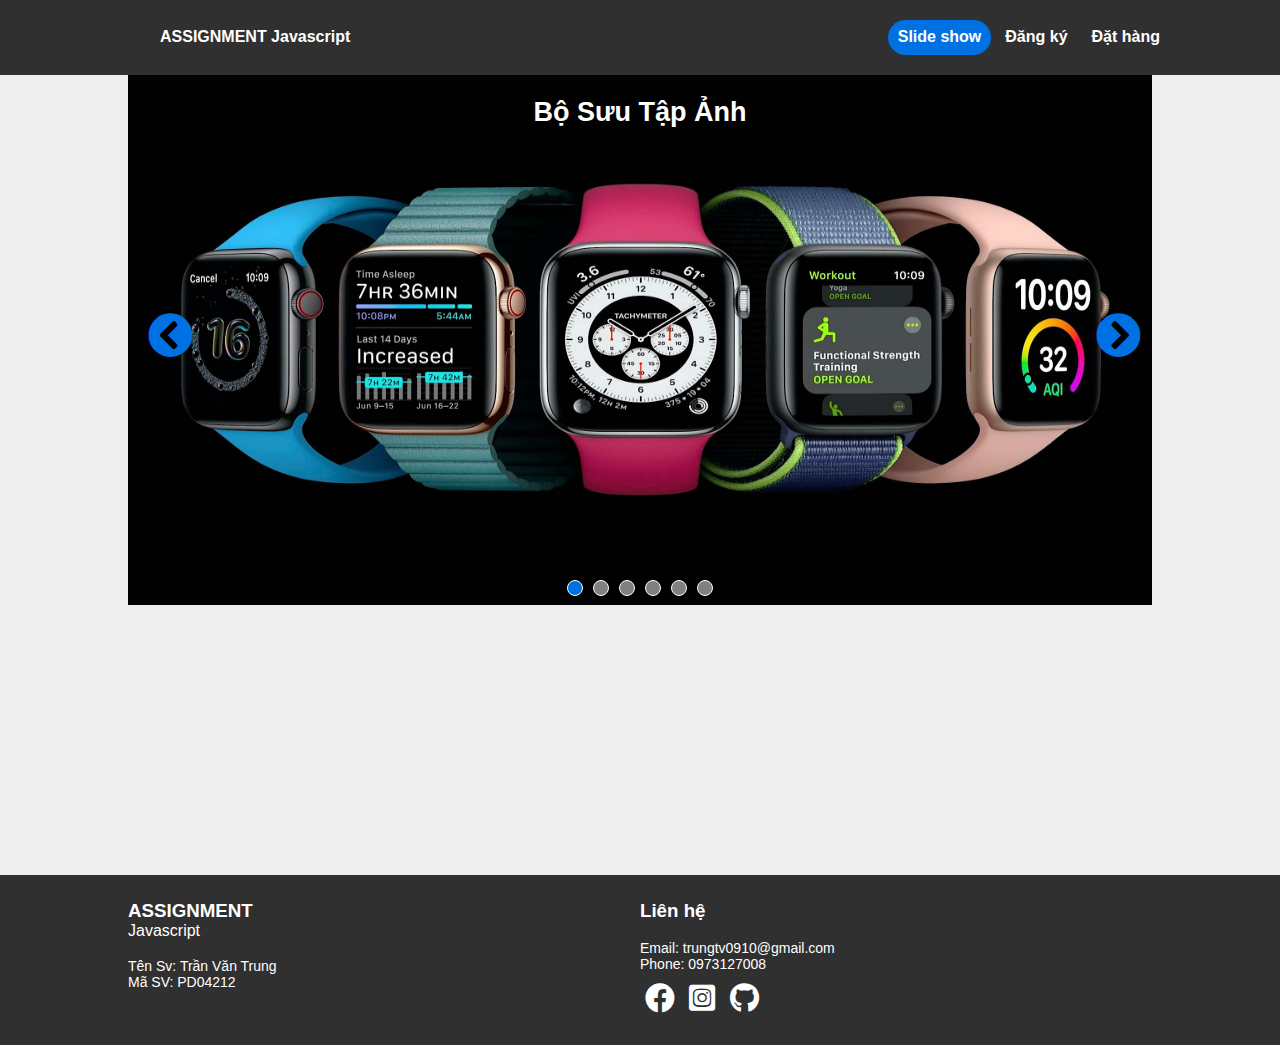
<file: index.html>
<!DOCTYPE html>
<html lang="en">

<head>
    <meta charset="UTF-8">
    <meta name="viewport" content="width=device-width, initial-scale=1.0">
    <link rel="stylesheet" href="css/1.css">
    <link rel="stylesheet" href="css/slide-show.css">
    <link rel="stylesheet" href="plugin/fontawesome/css/all.css">
    <!-- <link href="//db.onlinewebfonts.com/c/03fe5644d1605049951f58ca7961c33f?family=Samsung+Sharp+Sans+Bold" rel="stylesheet" type="text/css"/> -->

    <title>Trang chủ</title>
</head>

<body>

    <div class="wrapper ">
        <div class="header">
            <div class="container">
                <div class="logo float-left" style="background: none;">ASSIGNMENT Javascript</div>
                <div class="catogory float-right">
                    <ul>
                        <li class="kich_hoat"><a href="index.html">Slide show</a></li>
                        <li><a href="register.html">Đăng ký</a></li>
                        <li><a href="sell.html">Đặt hàng</a></li>
                    </ul>
                </div>
            </div>

        </div> <!-- header-->

        <!-- container -->
        <!-- wrapper -->
        <div class="container min-height">

            <div class="slide-show">

                <div class="anh">
                    <div class="tieu-de">
                        <h2>Bộ Sưu Tập Ảnh</h2>

                    </div>

                    <ul>
                        <li class="active">

                            <img src="images/anh0.jpg" alt="">

                        </li>
                        <li>

                            <img src="images/anh1.jpg" alt="">

                        </li>
                        <li>

                            <img src="images/anh2.jpg" alt="">

                        </li>
                        <li>

                            <img src="images/anh3.jpg" alt="">

                        </li>
                        <li>

                            <img src="images/anh4.jpg" alt="">

                        </li>
                        <li>

                            <img src="images/anh5.jpg" alt="">

                        </li>

                    </ul>
                    <!-- <span>Trungtvpd04212</span> -->



                </div><!-- ảnh-->


                <div class="nut">
                    <div class="nut-pre float-left"><i class="fas fa-chevron-circle-left"></i></div>
                    <div class="nut-next float-right"><i class="fas fa-chevron-circle-right"></i></div>
                </div><!-- nút bao ngoài-->
                <div class="list-nut">
                    <ul>
                        <li class="nut-do"  >1</li>
                        <li>2</li>
                        <li >3</li>
                        <li >4</li>
                        <li >5</li>
                        <li >6</li>
                    </ul>
                </div>
            </div><!-- slide show-->


        </div>
        <!--container-->
        <!-- footer -->
        <div class="footer">
            <div class="container">

                <div class="footer-trai float-left">
                    <h3>ASSIGNMENT</h3> <span>Javascript</span>
                    <br>
                    <br>
                    <p>Tên Sv: Trần Văn Trung</p>
                    <p>Mã SV: PD04212</p>
                </div>
                <div class="footer-phai float-left">
                    <h3>
                        Liên hệ
                    </h3>
                    <br>
                    <p>Email: trungtv0910@gmail.com</p>
                    <p>Phone: 0973127008</p>
                    <a href="https://www.facebook.com/profile.php?id=100026976980397" target="_blank"><i
                            class="fab fa-facebook"></i></a>
                    <a href=""><i class="fab fa-instagram-square"></i></a>
                    <a href="https://github.com/trungtv0910" target="_blank"><i class="fab fa-github"></i></a>
                </div>
            </div>
        </div>

    </div>


    <script src="js/slide.js"></script>
</body>

</html>
</file>
<file: css/1.css>
* {margin:0;padding: 0;}
html,body{width: 100%;height: 100%;}

ul li{list-style: none;}
.float-left{float: left;}
.float-right{float:right;}
.text-center{text-align:  center;}

img{width: 100%;
height: 100%;}

.container{
    width: 80%;
    height: 100%;
    margin: 0px auto;
  
}
.min-height{
    min-height: 800px;
    /* min-height: 100%; */
}
.wrapper{
    width: 100%;
    /* min-height: 680px; */
    /* height: 100%; */
    /* margin: 0px auto; */
    /* overflow: hidden; */
    background-color: rgb(239, 239, 239);
    font-family:Roboto, Helvetica, Arial, sans-serif;
    
}
.header {
    /* background-color: whitesmoke; */
    background-color: rgba(0,0,0,0.8);
    padding: 20px;
    display: flex;
    /* box-shadow: 1px 1px 1px rgb(179, 164, 164); */
    z-index: 999;
    
    width: 100%;
    
}
/* .header .catogory{
    width: 350px;
} */
.header .catogory ul{
    display: flex;
    overflow: hidden;
}
.header .catogory ul li,.logo{
    padding: 3px 10px;
    margin: 0 2px;
    font-size: 16px;
    line-height: 1.8;
}
.header .catogory ul li:hover ,.kich_hoat{
    background-color: #0071e3;
    border-radius: 69px;
}
.kich_hoat>a{color: white !important}
.header .catogory ul li:hover a{color: white;}
.header a{display: block;
text-decoration: none;
color: #fff;

font-weight: 600;}
.logo{color: #fff ;
    font-weight: bolder;
    
}

.footer {
    background-color: rgba(0,0,0,0.8);
    height: 120px;
    padding: 25px 0;
    color: #fff;
    
}
.footer p{font-size: 14px;}
.footer-trai{width: 50%;}
.footer-phai{width: 30%;}
.footer a{ 
display: inline-block;
color: white;
margin: 10px 5px;
font-size: 30px;}
</file>
<file: css/slide-show.css>
.slide-show{
    /* width: 960px; */
    width: 100%;
    height: 530px;
  
    position: relative;
    overflow: hidden;
    margin: 0px auto;
    /* border-radius: 15px; */
    border: 0px solid black; 
    background-color: black;
 }

.slide-show img{width: 100%}
/* .tieu-de{position: absolute;
    z-index: 99;
    left: 40%;
    color: white;
    top: 15px;
    font-family: 'SamsungSharpSans',arial,sans-serif;
    font-size: 24px;
    font-weight: bold;
    line-height:2;
 
} */
.tieu-de{
    position: absolute;
    z-index: 99;
    display:inline;
    text-align: center;
    color: white;
    top: 10px;
    font-family: 'SamsungSharpSans',arial,sans-serif;
    font-size: 18px;
    font-weight: bold;
    line-height:2;
    width: 100%;
   
}


.mauChuDen,.anh>span{
    /* color: black; */
    transition: 0.4s;
    animation: doimau 1s forwards;
}
@-webkit-keyframes doimau{
    0%{color:white;}
    70%{color: gray;}
    100%{color: black;}
}

@font-face {
    font-family: 'Samsung Sharp Sans';
    src: url('font/iCiel-Sam.ttf');
}
/* css cho phần nút prev và next */

/* css cho phần ảnh */

.slide-show>.anh ul li,.slide-show>.anh ul,.slide-show>.anh {width: 100%;height: 100%;}

.slide-show>.anh ul>li{
    position: absolute;
    top:0;left: 0;
    opacity: 0;
   
   
} 
.slide-show>.anh>ul>li.active{opacity: 1;
    }

/* css class Hiệu Ứng */

.bienMatKhiAnNext{
animation: bienmat 0.5s forwards ;

}
@-webkit-keyframes bienmat{
     from{
        transform: scale(1);
        opacity: 1;
     }to{
      transform: scale(1.2);
        opacity: 0;
     } 
    

}
.diVaoKhiAnNext{
 animation:divao 0.5s forwards;
 

}
@-webkit-keyframes divao{
    from{transform: scale(2);
    opacity: 0;}
    to{
        transform: scale(1);
        opacity: 1;
    }
}



.anh>span{
    position: absolute;
    bottom: 0;
    left: 47%;
    font-size: 12px;
    color:white;
}

/*  css chho button pre và next */
button{outline: none;}
.slide-show .nut{
    position: absolute;
    top: 45%;
    width: 97%;
    margin: 0px 20px;
    }

.slide-show>.nut i{font-size: 45px;
cursor: pointer;
/* color:rgb(255, 66, 78); */
color: #0071e3;
z-index: 99;}
.slide-show>.nut i:hover{
    /* color: red; */
    color: #062c53;
}
.list-nut{
    z-index: 9999;
    position: absolute;
    bottom: 0;
    /* left: 48%; */
    text-align: center;
    height: 20px;
    /* background-color: gray; */
    margin-bottom: 10px;
    display: inline-block;
    width: 100%;
    
}
.list-nut ul{
display: inline-block;
}
.list-nut ul li{
    float:left ;
    margin: 5px;
    padding: 2px;
    cursor: pointer;
    background-color: gray;
    width: 10px;
    height: 10px;
    border-radius: 50%;
    border: 1px solid white;
     text-indent: -9999px;
     cursor: pointer;
}
.list-nut li:hover{
    /* background-color: rgb(255, 66, 78); */
    background-color: #032950;
}
.nut-do{
    /* background-color: rgb(255, 66, 78)!important; */
    background-color: #0071e3 !important;
}
</file>
